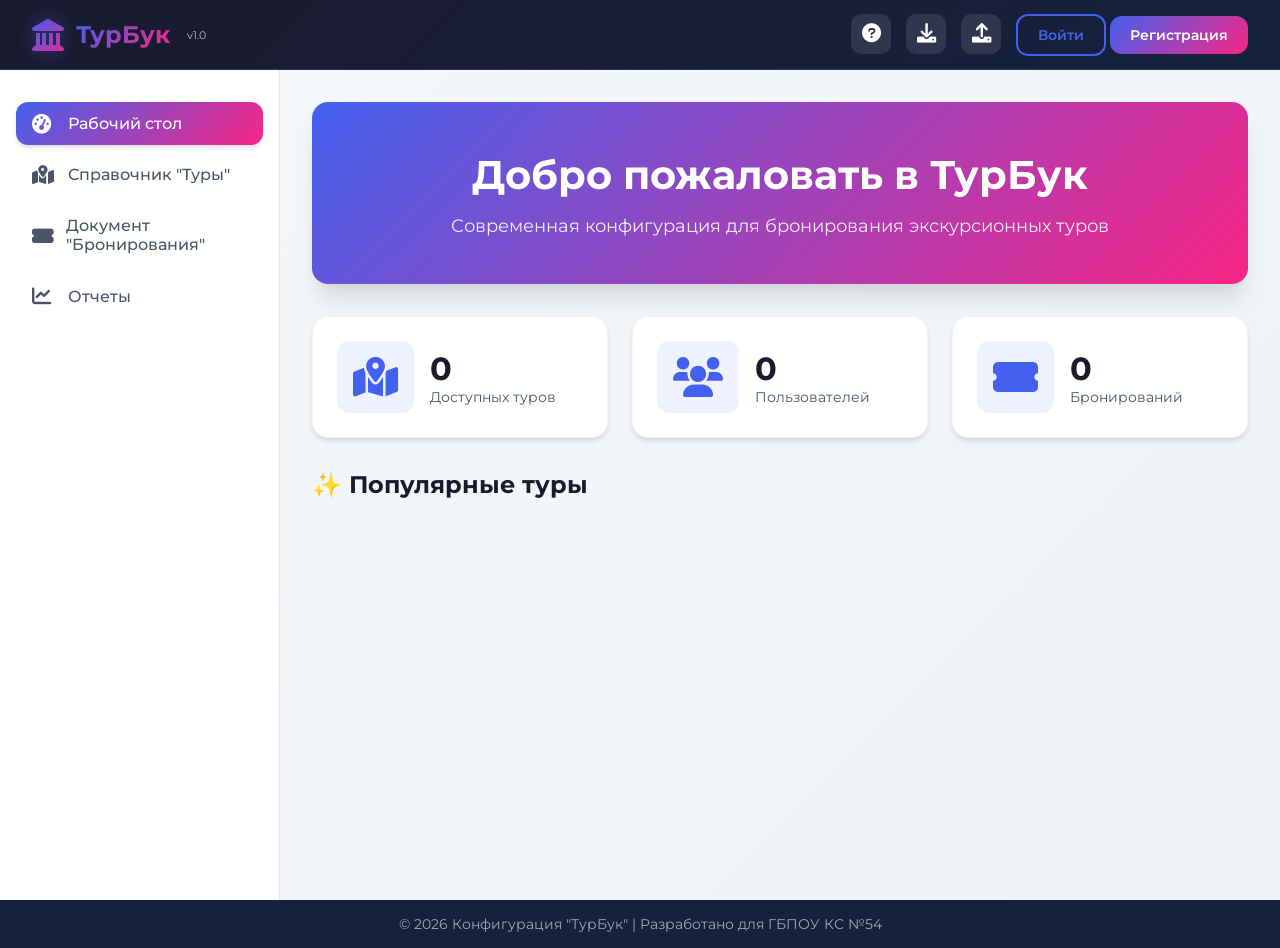
<file: index.html>
<!DOCTYPE html>
<html lang="ru">
<head>
    <meta charset="UTF-8">
    <meta name="viewport" content="width=device-width, initial-scale=1.0">
    <title>ТурБук | Современная конфигурация бронирования туров</title>
    <link href="https://fonts.googleapis.com/css2?family=Montserrat:wght@300;400;500;600;700;800&display=swap" rel="stylesheet">
    <link rel="stylesheet" href="https://cdnjs.cloudflare.com/ajax/libs/font-awesome/6.0.0/css/all.min.css">
    <link rel="stylesheet" href="styles/style.css">
</head>
<body>
    <div class="app-container">
        <!-- Header -->
        <header class="app-header">
            <div class="logo">
                <i class="fas fa-landmark"></i>
                <span>ТурБук</span>
                <small>v1.0</small>
            </div>
            <div class="header-menu">
                <button onclick="showHelp()" class="icon-btn" title="Справка">
                    <i class="fas fa-question-circle"></i>
                </button>
                <button onclick="exportData()" class="icon-btn" title="Экспорт">
                    <i class="fas fa-download"></i>
                </button>
                <button onclick="document.getElementById('importFile').click()" class="icon-btn" title="Импорт">
                    <i class="fas fa-upload"></i>
                </button>
                <input type="file" id="importFile" style="display: none" accept=".json" onchange="importData(this.files[0])">
                <div id="authSection"></div>
            </div>
        </header>

        <!-- Main -->
        <div class="app-main">
            <!-- Sidebar -->
            <aside class="app-sidebar">
                <nav class="sidebar-menu">
                    <a href="#" class="menu-item active" data-page="dashboard">
                        <i class="fas fa-tachometer-alt"></i>
                        <span>Рабочий стол</span>
                    </a>
                    <a href="#" class="menu-item" data-page="tours">
                        <i class="fas fa-map-marked-alt"></i>
                        <span>Справочник "Туры"</span>
                    </a>
                    <a href="#" class="menu-item" data-page="bookings">
                        <i class="fas fa-ticket-alt"></i>
                        <span>Документ "Бронирования"</span>
                    </a>
                    <a href="#" class="menu-item" data-page="reports">
                        <i class="fas fa-chart-line"></i>
                        <span>Отчеты</span>
                    </a>
                </nav>
            </aside>

            <!-- Content -->
            <main class="app-content">
                <!-- Dashboard -->
                <div id="dashboardPage" class="page active">
                    <div class="welcome-card">
                        <h1>Добро пожаловать в ТурБук</h1>
                        <p>Современная конфигурация для бронирования экскурсионных туров</p>
                    </div>
                    
                    <div class="stats-grid">
                        <div class="stat-card">
                            <i class="fas fa-map-marked-alt"></i>
                            <div class="stat-info">
                                <h3 id="toursCount">0</h3>
                                <p>Доступных туров</p>
                            </div>
                        </div>
                        <div class="stat-card">
                            <i class="fas fa-users"></i>
                            <div class="stat-info">
                                <h3 id="usersCount">0</h3>
                                <p>Пользователей</p>
                            </div>
                        </div>
                        <div class="stat-card">
                            <i class="fas fa-ticket-alt"></i>
                            <div class="stat-info">
                                <h3 id="bookingsCount">0</h3>
                                <p>Бронирований</p>
                            </div>
                        </div>
                    </div>

                    <div class="popular-tours-section">
                        <h2 style="margin-bottom: 1.5rem;">✨ Популярные туры</h2>
                        <div class="tours-grid" id="popularTours"></div>
                    </div>
                </div>

                <!-- Tours -->
                <div id="toursPage" class="page">
                    <div style="display: flex; justify-content: space-between; align-items: center; margin-bottom: 2rem;">
                        <h2>🗺️ Справочник "Туры"</h2>
                        <div style="display: flex; gap: 1rem;">
                            <input type="text" id="searchInput" placeholder="🔍 Поиск туров..." class="filter-input" style="padding: 10px 16px; border-radius: 12px; border: 1px solid #e2e8f0;">
                            <select id="locationFilter" class="filter-select" style="padding: 10px 16px; border-radius: 12px; border: 1px solid #e2e8f0;">
                                <option value="">Все города</option>
                                <option value="Москва">Москва</option>
                                <option value="Санкт-Петербург">Санкт-Петербург</option>
                                <option value="Казань">Казань</option>
                                <option value="Сочи">Сочи</option>
                            </select>
                            <button onclick="filterTours()" class="btn btn-primary">Найти</button>
                        </div>
                    </div>
                    <div class="tours-grid" id="allTours"></div>
                </div>

                <!-- Bookings -->
                <div id="bookingsPage" class="page">
                    <h2 style="margin-bottom: 1.5rem;">🎫 Документ "Бронирования"</h2>
                    <div id="bookingsList" class="bookings-list"></div>
                </div>

                <!-- Reports -->
                <div id="reportsPage" class="page">
                    <h2 style="margin-bottom: 1.5rem;">📊 Отчеты</h2>
                    <div id="reportsContent"></div>
                </div>
            </main>
        </div>

        <!-- Footer -->
        <footer class="app-footer">
            <p>© 2026 Конфигурация "ТурБук" | Разработано для ГБПОУ КС №54</p>
        </footer>
    </div>

    <script src="core/config.js"></script>
    <script src="data.js"></script>
    <script src="main.js"></script>
    <script>
        function showHelp() {
            alert('🏛️ Конфигурация "ТурБук"\n\nВерсия: 1.0\nРазработчик: Студент ГБПОУ КС №54\n\nНазначение: Автоматизация бронирования экскурсионных туров\n\nРазделы:\n• Справочник "Туры"\n• Документ "Бронирования"\n• Отчеты по продажам');
        }
        
        function updateStats() {
            document.getElementById('toursCount').innerText = tours.length;
            document.getElementById('usersCount').innerText = users.length;
            document.getElementById('bookingsCount').innerText = bookings.length;
        }
        
        function loadReports() {
            const container = document.getElementById('reportsContent');
            const totalSales = bookings.reduce((sum, b) => sum + (b.status === 'paid' ? b.total : 0), 0);
            const pendingPayments = bookings.filter(b => b.status === 'pending').length;
            const completedBookings = bookings.filter(b => b.status === 'paid').length;
            const popularTours = {};
            bookings.forEach(b => {
                if (b.status === 'paid') {
                    popularTours[b.title] = (popularTours[b.title] || 0) + b.quantity;
                }
            });
            const topTour = Object.entries(popularTours).sort((a,b) => b[1] - a[1])[0];
            
            container.innerHTML = `
                <div class="reports-grid">
                    <div class="report-card">
                        <h3>💰 Общая выручка</h3>
                        <div class="report-value">${totalSales.toLocaleString()} ₽</div>
                    </div>
                    <div class="report-card">
                        <h3>⏳ Ожидают оплаты</h3>
                        <div class="report-value">${pendingPayments}</div>
                    </div>
                    <div class="report-card">
                        <h3>✅ Завершенных бронирований</h3>
                        <div class="report-value">${completedBookings}</div>
                    </div>
                    <div class="report-card">
                        <h3>📈 Средний чек</h3>
                        <div class="report-value">${completedBookings ? Math.round(totalSales / completedBookings).toLocaleString() : 0} ₽</div>
                    </div>
                    ${topTour ? `
                    <div class="report-card">
                        <h3>⭐ Самый популярный тур</h3>
                        <div class="report-value">${topTour[0]}</div>
                        <p style="margin-top: 0.5rem;">${topTour[1]} бронирований</p>
                    </div>
                    ` : ''}
                </div>
            `;
        }
        
        document.querySelectorAll('.menu-item').forEach(item => {
            item.addEventListener('click', (e) => {
                e.preventDefault();
                const page = item.dataset.page;
                document.querySelectorAll('.menu-item').forEach(i => i.classList.remove('active'));
                item.classList.add('active');
                document.querySelectorAll('.page').forEach(p => p.classList.remove('active'));
                document.getElementById(page + 'Page').classList.add('active');
                
                if (page === 'dashboard') {
                    loadPopularTours();
                    updateStats();
                } else if (page === 'tours') {
                    loadAllTours();
                } else if (page === 'bookings') {
                    loadBookings();
                } else if (page === 'reports') {
                    loadReports();
                }
            });
        });
        
        checkAuth();
        loadPopularTours();
        updateStats();
    </script>
</body>
</html>
</file>
<file: styles/style.css>
/* ========== ОСНОВНЫЕ ПЕРЕМЕННЫЕ ========== */
:root {
    --primary: #4361ee;
    --primary-dark: #3a56d4;
    --primary-light: #eef2ff;
    --secondary: #06ffa5;
    --accent: #f72585;
    --dark: #1a1a2e;
    --dark-light: #16213e;
    --gray: #4a5568;
    --gray-light: #e2e8f0;
    --white: #ffffff;
    --success: #10b981;
    --warning: #f59e0b;
    --danger: #ef4444;
    --gradient: linear-gradient(135deg, #4361ee 0%, #f72585 100%);
    --gradient-dark: linear-gradient(135deg, #1a1a2e 0%, #16213e 100%);
    --shadow-sm: 0 1px 2px 0 rgba(0, 0, 0, 0.05);
    --shadow: 0 4px 6px -1px rgba(0, 0, 0, 0.1), 0 2px 4px -1px rgba(0, 0, 0, 0.06);
    --shadow-lg: 0 10px 15px -3px rgba(0, 0, 0, 0.1), 0 4px 6px -2px rgba(0, 0, 0, 0.05);
    --shadow-xl: 0 20px 25px -5px rgba(0, 0, 0, 0.1), 0 10px 10px -5px rgba(0, 0, 0, 0.04);
    --border-radius: 16px;
    --border-radius-sm: 12px;
}

* {
    margin: 0;
    padding: 0;
    box-sizing: border-box;
}

body {
    font-family: 'Montserrat', sans-serif;
    background: linear-gradient(135deg, #f5f7fa 0%, #eef2f7 100%);
    color: var(--dark);
    min-height: 100vh;
}

/* ========== КОНТЕЙНЕР ПРИЛОЖЕНИЯ ========== */
.app-container {
    min-height: 100vh;
    display: flex;
    flex-direction: column;
}

/* ========== ВЕРХНЯЯ ПАНЕЛЬ ========== */
.app-header {
    background: var(--gradient-dark);
    backdrop-filter: blur(10px);
    padding: 0 2rem;
    height: 70px;
    display: flex;
    justify-content: space-between;
    align-items: center;
    border-bottom: 1px solid rgba(255, 255, 255, 0.1);
    position: sticky;
    top: 0;
    z-index: 100;
}

.logo {
    display: flex;
    align-items: center;
    gap: 12px;
    font-size: 1.5rem;
    font-weight: 700;
    color: var(--white);
}

.logo i {
    font-size: 2rem;
    background: var(--gradient);
    -webkit-background-clip: text;
    background-clip: text;
    color: transparent;
    text-shadow: 0 0 20px rgba(67, 97, 238, 0.5);
}

.logo span {
    background: var(--gradient);
    -webkit-background-clip: text;
    background-clip: text;
    color: transparent;
}

.logo small {
    font-size: 0.7rem;
    font-weight: normal;
    opacity: 0.7;
    margin-left: 5px;
}

.header-menu {
    display: flex;
    gap: 15px;
}

.icon-btn {
    background: rgba(255, 255, 255, 0.1);
    border: none;
    width: 40px;
    height: 40px;
    border-radius: 10px;
    color: var(--white);
    cursor: pointer;
    transition: all 0.3s ease;
    font-size: 1.2rem;
}

.icon-btn:hover {
    background: rgba(255, 255, 255, 0.2);
    transform: translateY(-2px);
}

/* ========== ОСНОВНАЯ ПАНЕЛЬ ========== */
.app-main {
    display: flex;
    flex: 1;
    min-height: calc(100vh - 70px - 50px);
}

/* ========== БОКОВОЕ МЕНЮ ========== */
.app-sidebar {
    width: 280px;
    background: var(--white);
    border-right: 1px solid var(--gray-light);
    padding: 2rem 1rem;
    position: sticky;
    top: 70px;
    height: calc(100vh - 70px);
    overflow-y: auto;
}

.sidebar-menu {
    display: flex;
    flex-direction: column;
    gap: 8px;
}

.menu-item {
    display: flex;
    align-items: center;
    gap: 12px;
    padding: 12px 16px;
    border-radius: var(--border-radius-sm);
    color: var(--gray);
    text-decoration: none;
    transition: all 0.3s ease;
    font-weight: 500;
}

.menu-item i {
    width: 24px;
    font-size: 1.2rem;
}

.menu-item:hover {
    background: var(--primary-light);
    color: var(--primary);
    transform: translateX(5px);
}

.menu-item.active {
    background: var(--gradient);
    color: var(--white);
    box-shadow: var(--shadow);
}

/* ========== РАБОЧАЯ ОБЛАСТЬ ========== */
.app-content {
    flex: 1;
    padding: 2rem;
    overflow-y: auto;
}

.page {
    display: none;
    animation: fadeIn 0.5s ease;
}

.page.active {
    display: block;
}

@keyframes fadeIn {
    from {
        opacity: 0;
        transform: translateY(20px);
    }
    to {
        opacity: 1;
        transform: translateY(0);
    }
}

/* ========== КАРТОЧКИ ========== */
.welcome-card {
    background: var(--gradient);
    border-radius: var(--border-radius);
    padding: 3rem;
    text-align: center;
    margin-bottom: 2rem;
    color: var(--white);
    box-shadow: var(--shadow-xl);
}

.welcome-card h1 {
    font-size: 2.5rem;
    margin-bottom: 1rem;
}

.welcome-card p {
    font-size: 1.1rem;
    opacity: 0.9;
}

/* Статистика */
.stats-grid {
    display: grid;
    grid-template-columns: repeat(auto-fit, minmax(250px, 1fr));
    gap: 1.5rem;
    margin-bottom: 2rem;
}

.stat-card {
    background: var(--white);
    border-radius: var(--border-radius);
    padding: 1.5rem;
    display: flex;
    align-items: center;
    gap: 1rem;
    box-shadow: var(--shadow);
    transition: all 0.3s ease;
    border: 1px solid rgba(0, 0, 0, 0.05);
}

.stat-card:hover {
    transform: translateY(-5px);
    box-shadow: var(--shadow-lg);
}

.stat-card i {
    font-size: 2.5rem;
    color: var(--primary);
    background: var(--primary-light);
    padding: 1rem;
    border-radius: var(--border-radius-sm);
}

.stat-info h3 {
    font-size: 2rem;
    font-weight: 700;
    color: var(--dark);
}

.stat-info p {
    color: var(--gray);
    font-size: 0.9rem;
}

/* Карточки туров */
.tours-grid {
    display: grid;
    grid-template-columns: repeat(auto-fill, minmax(320px, 1fr));
    gap: 1.5rem;
}

.tour-card {
    background: var(--white);
    border-radius: var(--border-radius);
    overflow: hidden;
    box-shadow: var(--shadow);
    transition: all 0.3s ease;
    cursor: pointer;
    border: 1px solid rgba(0, 0, 0, 0.05);
}

.tour-card:hover {
    transform: translateY(-8px);
    box-shadow: var(--shadow-xl);
}

.tour-image {
    height: 200px;
    overflow: hidden;
    position: relative;
}

.tour-image img {
    width: 100%;
    height: 100%;
    object-fit: cover;
    transition: transform 0.5s ease;
}

.tour-card:hover .tour-image img {
    transform: scale(1.1);
}

.tour-content {
    padding: 1.5rem;
}

.tour-title {
    font-size: 1.25rem;
    font-weight: 700;
    margin-bottom: 0.5rem;
    color: var(--dark);
}

.tour-description {
    color: var(--gray);
    font-size: 0.9rem;
    margin-bottom: 1rem;
    line-height: 1.5;
}

.tour-info {
    display: flex;
    flex-wrap: wrap;
    gap: 0.8rem;
    margin-bottom: 1rem;
    font-size: 0.85rem;
    color: var(--gray);
}

.tour-info span {
    display: flex;
    align-items: center;
    gap: 5px;
}

.tour-info i {
    color: var(--primary);
    width: 16px;
}

.tour-price {
    font-size: 1.5rem;
    font-weight: 700;
    color: var(--primary);
    margin-bottom: 1rem;
}

/* Кнопки */
.btn {
    display: inline-flex;
    align-items: center;
    gap: 8px;
    padding: 10px 20px;
    border-radius: var(--border-radius-sm);
    font-weight: 600;
    cursor: pointer;
    transition: all 0.3s ease;
    border: none;
    font-size: 0.9rem;
    text-decoration: none;
}

.btn-primary {
    background: var(--gradient);
    color: var(--white);
}

.btn-primary:hover {
    transform: translateY(-2px);
    box-shadow: var(--shadow);
}

.btn-outline {
    background: transparent;
    border: 2px solid var(--primary);
    color: var(--primary);
}

.btn-outline:hover {
    background: var(--primary);
    color: var(--white);
}

.btn-danger {
    background: var(--danger);
    color: var(--white);
}

.btn-large {
    padding: 12px 28px;
    font-size: 1rem;
}

.btn-small {
    padding: 6px 12px;
    font-size: 0.8rem;
}

/* ========== СТРАНИЦА ДЕТАЛЬНОГО ТУРА ========== */
.tour-detail-section {
    padding: 2rem;
    min-height: calc(100vh - 70px);
}

.tour-detail-card {
    background: var(--white);
    border-radius: var(--border-radius);
    overflow: hidden;
    box-shadow: var(--shadow-xl);
}

.tour-detail-content {
    display: flex;
    flex-wrap: wrap;
}

.tour-detail-image {
    flex: 1;
    min-width: 300px;
    max-height: 500px;
}

.tour-detail-image img {
    width: 100%;
    height: 100%;
    object-fit: cover;
}

.tour-detail-info {
    flex: 2;
    padding: 2rem;
}

.tour-detail-info h1 {
    font-size: 2rem;
    color: var(--dark);
    margin-bottom: 1rem;
}

.tour-detail-meta {
    display: flex;
    flex-wrap: wrap;
    gap: 1.5rem;
    padding: 1rem 0;
    border-top: 1px solid var(--gray-light);
    border-bottom: 1px solid var(--gray-light);
    margin-bottom: 1.5rem;
}

.tour-detail-meta span {
    display: flex;
    align-items: center;
    gap: 8px;
    color: var(--gray);
}

.tour-detail-meta i {
    color: var(--primary);
}

.tour-detail-section {
    margin-bottom: 1.5rem;
}

.tour-detail-section h3 {
    font-size: 1.1rem;
    margin-bottom: 0.5rem;
    display: flex;
    align-items: center;
    gap: 8px;
    color: var(--dark);
}

.tour-detail-section h3 i {
    color: var(--primary);
}

.tour-detail-grid {
    display: grid;
    grid-template-columns: 1fr 1fr;
    gap: 1.5rem;
    margin: 1.5rem 0;
}

.tour-detail-price {
    background: var(--gradient);
    padding: 1.5rem;
    border-radius: var(--border-radius);
    text-align: center;
    margin: 1.5rem 0;
}

.tour-detail-price .price {
    font-size: 2.5rem;
    font-weight: 700;
    color: var(--white);
}

.tour-detail-price .price-note {
    color: rgba(255, 255, 255, 0.8);
}

.tour-detail-buttons {
    display: flex;
    gap: 1rem;
    flex-wrap: wrap;
}

/* ========== БРОНИРОВАНИЯ ========== */
.bookings-list {
    display: flex;
    flex-direction: column;
    gap: 1rem;
}

.booking-card {
    background: var(--white);
    border-radius: var(--border-radius);
    padding: 1.5rem;
    display: flex;
    justify-content: space-between;
    align-items: center;
    flex-wrap: wrap;
    gap: 1rem;
    box-shadow: var(--shadow);
    transition: all 0.3s ease;
    border: 1px solid rgba(0, 0, 0, 0.05);
}

.booking-card:hover {
    transform: translateX(5px);
    box-shadow: var(--shadow-lg);
}

.booking-info h3 {
    font-size: 1.1rem;
    margin-bottom: 0.5rem;
    color: var(--dark);
}

.booking-details {
    display: flex;
    flex-wrap: wrap;
    gap: 1rem;
    font-size: 0.85rem;
    color: var(--gray);
}

.booking-details span {
    display: flex;
    align-items: center;
    gap: 5px;
}

.booking-status-area {
    text-align: right;
}

.booking-status {
    display: inline-block;
    padding: 4px 12px;
    border-radius: 20px;
    font-size: 0.8rem;
    font-weight: 600;
}

.status-pending {
    background: #fef3c7;
    color: #d97706;
}

.status-paid {
    background: #d1fae5;
    color: #059669;
}

.status-cancelled {
    background: #fee2e2;
    color: #dc2626;
}

.booking-actions {
    margin-top: 10px;
    display: flex;
    gap: 8px;
    justify-content: flex-end;
}

/* ========== АВТОРИЗАЦИЯ ========== */
.auth-section {
    min-height: calc(100vh - 70px);
    display: flex;
    align-items: center;
    justify-content: center;
    padding: 2rem;
}

.auth-card {
    background: var(--white);
    border-radius: var(--border-radius);
    padding: 2.5rem;
    max-width: 450px;
    width: 100%;
    box-shadow: var(--shadow-xl);
    animation: fadeIn 0.5s ease;
}

.auth-card h2 {
    text-align: center;
    margin-bottom: 2rem;
    color: var(--dark);
}

.form-group {
    margin-bottom: 1.5rem;
}

.form-group label {
    display: block;
    margin-bottom: 0.5rem;
    font-weight: 500;
    color: var(--gray);
}

.form-group input {
    width: 100%;
    padding: 12px 16px;
    border: 2px solid var(--gray-light);
    border-radius: var(--border-radius-sm);
    font-size: 1rem;
    transition: all 0.3s ease;
    font-family: inherit;
}

.form-group input:focus {
    outline: none;
    border-color: var(--primary);
    box-shadow: 0 0 0 3px var(--primary-light);
}

.auth-link {
    text-align: center;
    margin-top: 1.5rem;
    color: var(--gray);
}

.auth-link a {
    color: var(--primary);
    text-decoration: none;
    font-weight: 600;
}

.auth-link a:hover {
    text-decoration: underline;
}

.user-info {
    display: flex;
    align-items: center;
    gap: 15px;
    background: rgba(255, 255, 255, 0.1);
    padding: 8px 16px;
    border-radius: 40px;
    backdrop-filter: blur(10px);
}

.user-info i {
    font-size: 1.2rem;
    color: var(--secondary);
}

.user-info span {
    font-weight: 500;
}

/* ========== ФУТЕР ========== */
.app-footer {
    background: var(--dark-light);
    color: rgba(255, 255, 255, 0.6);
    text-align: center;
    padding: 1rem;
    font-size: 0.85rem;
}

/* ========== ОТЧЕТЫ ========== */
.reports-grid {
    display: grid;
    grid-template-columns: repeat(auto-fit, minmax(300px, 1fr));
    gap: 1.5rem;
    margin-top: 1.5rem;
}

.report-card {
    background: var(--white);
    border-radius: var(--border-radius);
    padding: 1.5rem;
    text-align: center;
    box-shadow: var(--shadow);
    transition: all 0.3s ease;
}

.report-card:hover {
    transform: translateY(-5px);
    box-shadow: var(--shadow-lg);
}

.report-card h3 {
    color: var(--gray);
    font-size: 1rem;
    margin-bottom: 0.5rem;
}

.report-value {
    font-size: 2rem;
    font-weight: 700;
    color: var(--primary);
}

/* ========== ПУСТЫЕ СОСТОЯНИЯ ========== */
.empty-state {
    text-align: center;
    padding: 4rem;
    color: var(--gray);
}

.empty-state i {
    font-size: 4rem;
    margin-bottom: 1rem;
    opacity: 0.5;
}

/* ========== АДАПТИВНОСТЬ ========== */
@media (max-width: 768px) {
    .app-sidebar {
        position: fixed;
        left: -280px;
        transition: left 0.3s ease;
        z-index: 200;
    }
    
    .app-sidebar.open {
        left: 0;
    }
    
    .app-content {
        padding: 1rem;
    }
    
    .welcome-card h1 {
        font-size: 1.5rem;
    }
    
    .tour-detail-grid {
        grid-template-columns: 1fr;
    }
    
    .booking-card {
        flex-direction: column;
        text-align: center;
    }
    
    .booking-status-area {
        text-align: center;
    }
    
    .booking-actions {
        justify-content: center;
    }
}

/* ========== АНИМАЦИИ ========== */
@keyframes pulse {
    0%, 100% {
        transform: scale(1);
    }
    50% {
        transform: scale(1.05);
    }
}

.pulse {
    animation: pulse 2s infinite;
}

/* ========== СКРОЛЛБАР ========== */
::-webkit-scrollbar {
    width: 8px;
    height: 8px;
}

::-webkit-scrollbar-track {
    background: var(--gray-light);
    border-radius: 10px;
}

::-webkit-scrollbar-thumb {
    background: var(--primary);
    border-radius: 10px;
}

::-webkit-scrollbar-thumb:hover {
    background: var(--primary-dark);
}
</file>
